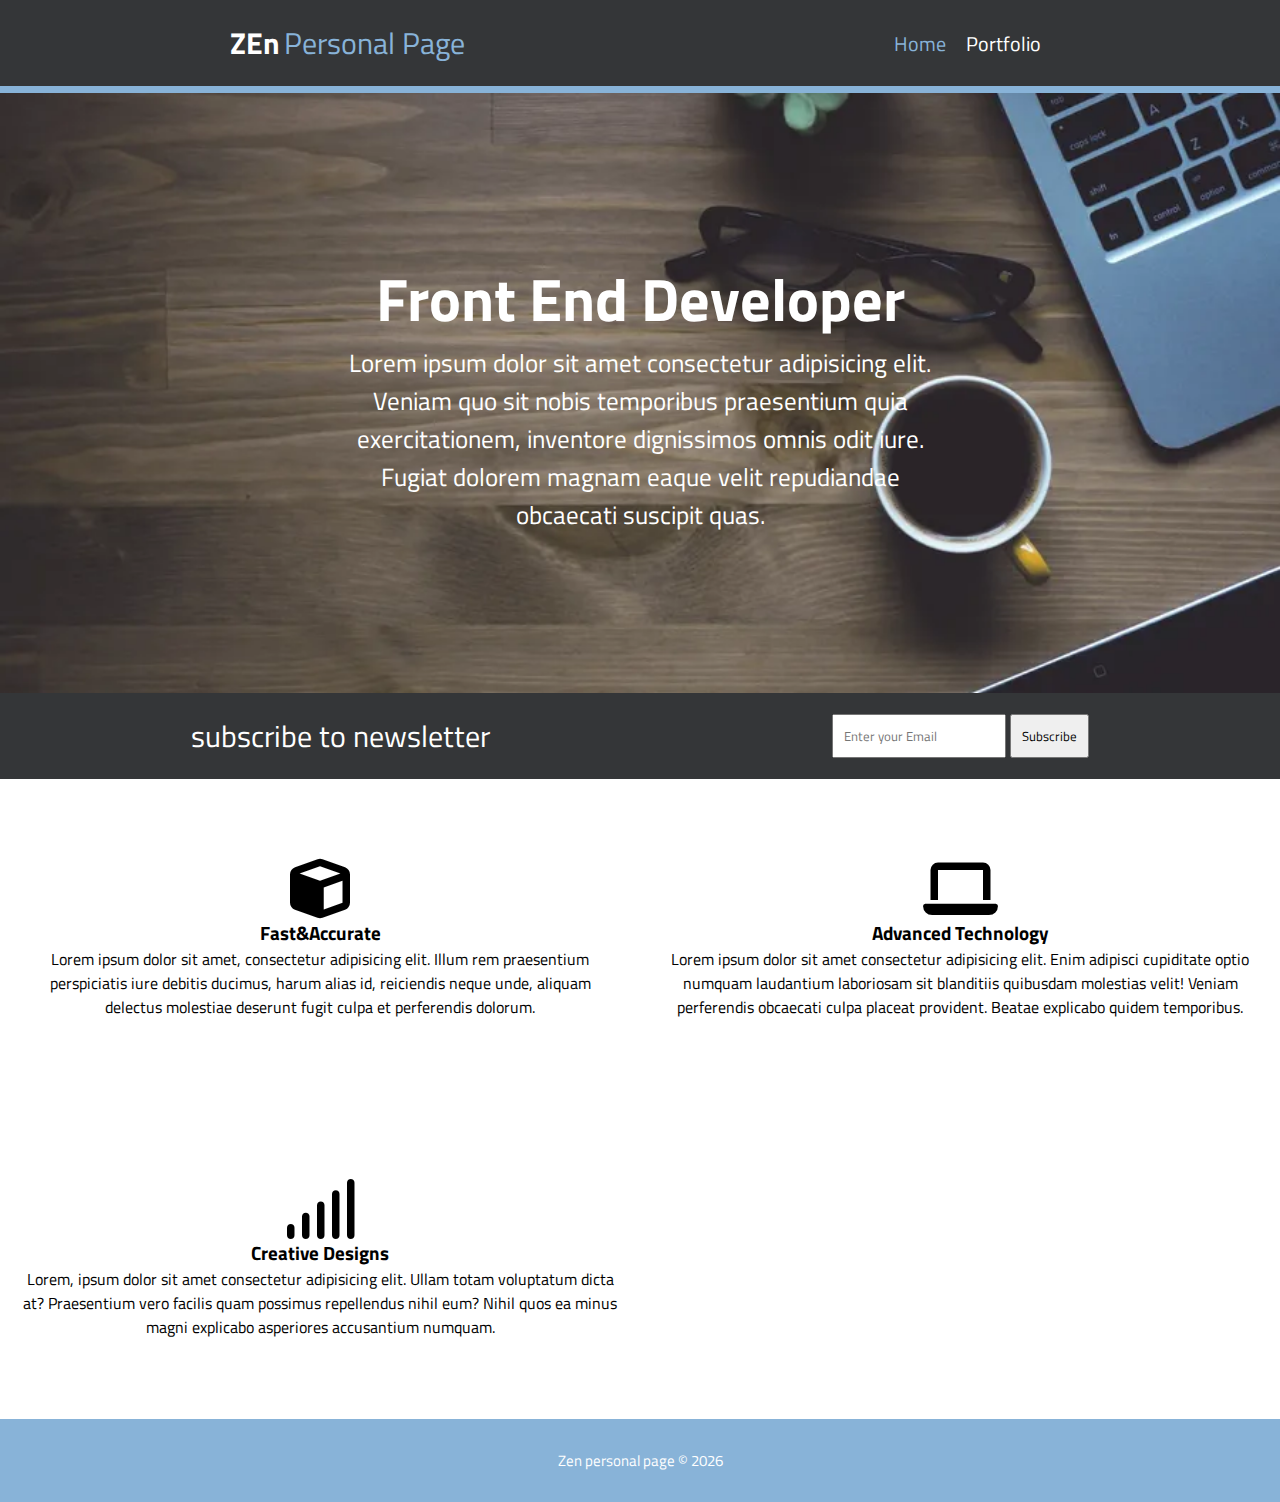
<file: index.html>
<!DOCTYPE html>
<html>
  <head>
    <meta charset="utf-8" />
    <meta name="description" content="Zen personal site" />
    <meta name="author" content="Zen" />
    <meta name="viewport" content="width=device-width, initial-scale=1.0" />
    <link rel="stylesheet" href="./css/main.css" />
    <link
      rel="stylesheet"
      href="https://cdnjs.cloudflare.com/ajax/libs/font-awesome/6.5.2/css/all.min.css"
    />
    <link rel="preconnect" href="https://fonts.googleapis.com" />
    <link rel="preconnect" href="https://fonts.gstatic.com" crossorigin />
    <link
      href="https://fonts.googleapis.com/css2?family=Titillium+Web:ital,wght@0,200;0,300;0,400;0,600;0,700;0,900;1,200;1,300;1,400;1,600;1,700&display=swap"
      rel="stylesheet"
    />
    <title>Personal site</title>
  </head>
  <body>
    <main>
      <section id="header">
        <div class="branding">
          <span class="name">ZEn</span>
          <span class="highlited">Personal Page</span>
        </div>
        <nav>
          <ul>
            <li><a class="current" href="index.html">Home</a></li>
            <li><a href="portfolio.html">Portfolio</a></li>
          </ul>
        </nav>
      </section>
      <section id="showcase">
        <h1>Front End Developer</h1>
        <p>
          Lorem ipsum dolor sit amet consectetur adipisicing elit. Veniam quo
          sit nobis temporibus praesentium quia exercitationem, inventore
          dignissimos omnis odit iure. Fugiat dolorem magnam eaque velit
          repudiandae obcaecati suscipit quas.
        </p>
      </section>
      <section id="newsletter">
        <p>subscribe to newsletter</p>
        <div>
          <input type="email" placeholder="Enter your Email" />
          <button>Subscribe</button>
        </div>
      </section>
      <section id="boxes">
        <div class="box">
          <i class="fa-solid fa-cube"></i>
          <h3>Fast&Accurate</h3>
          <p>
            Lorem ipsum dolor sit amet, consectetur adipisicing elit. Illum rem
            praesentium perspiciatis iure debitis ducimus, harum alias id,
            reiciendis neque unde, aliquam delectus molestiae deserunt fugit
            culpa et perferendis dolorum.
          </p>
        </div>
        <div class="box">
          <i class="fa-solid fa-laptop"></i>
          <h3>Advanced Technology</h3>
          <p>
            Lorem ipsum dolor sit amet consectetur adipisicing elit. Enim
            adipisci cupiditate optio numquam laudantium laboriosam sit
            blanditiis quibusdam molestias velit! Veniam perferendis obcaecati
            culpa placeat provident. Beatae explicabo quidem temporibus.
          </p>
        </div>
        <div class="box">
          <i class="fa-solid fa-signal"></i>
          <h3>Creative Designs</h3>
          <p>
            Lorem, ipsum dolor sit amet consectetur adipisicing elit. Ullam
            totam voluptatum dicta at? Praesentium vero facilis quam possimus
            repellendus nihil eum? Nihil quos ea minus magni explicabo
            asperiores accusantium numquam.
          </p>
        </div>
      </section>
      <section id="footer">
        <p>Zen personal page &copy; <span class="currentYear">0</span></p>
      </section>
    </main>
    <script src="https://cdnjs.cloudflare.com/ajax/libs/jquery/3.7.1/jquery.min.js"></script>
    <script src="./js/script.js"></script>
  </body>
</html>
</file>
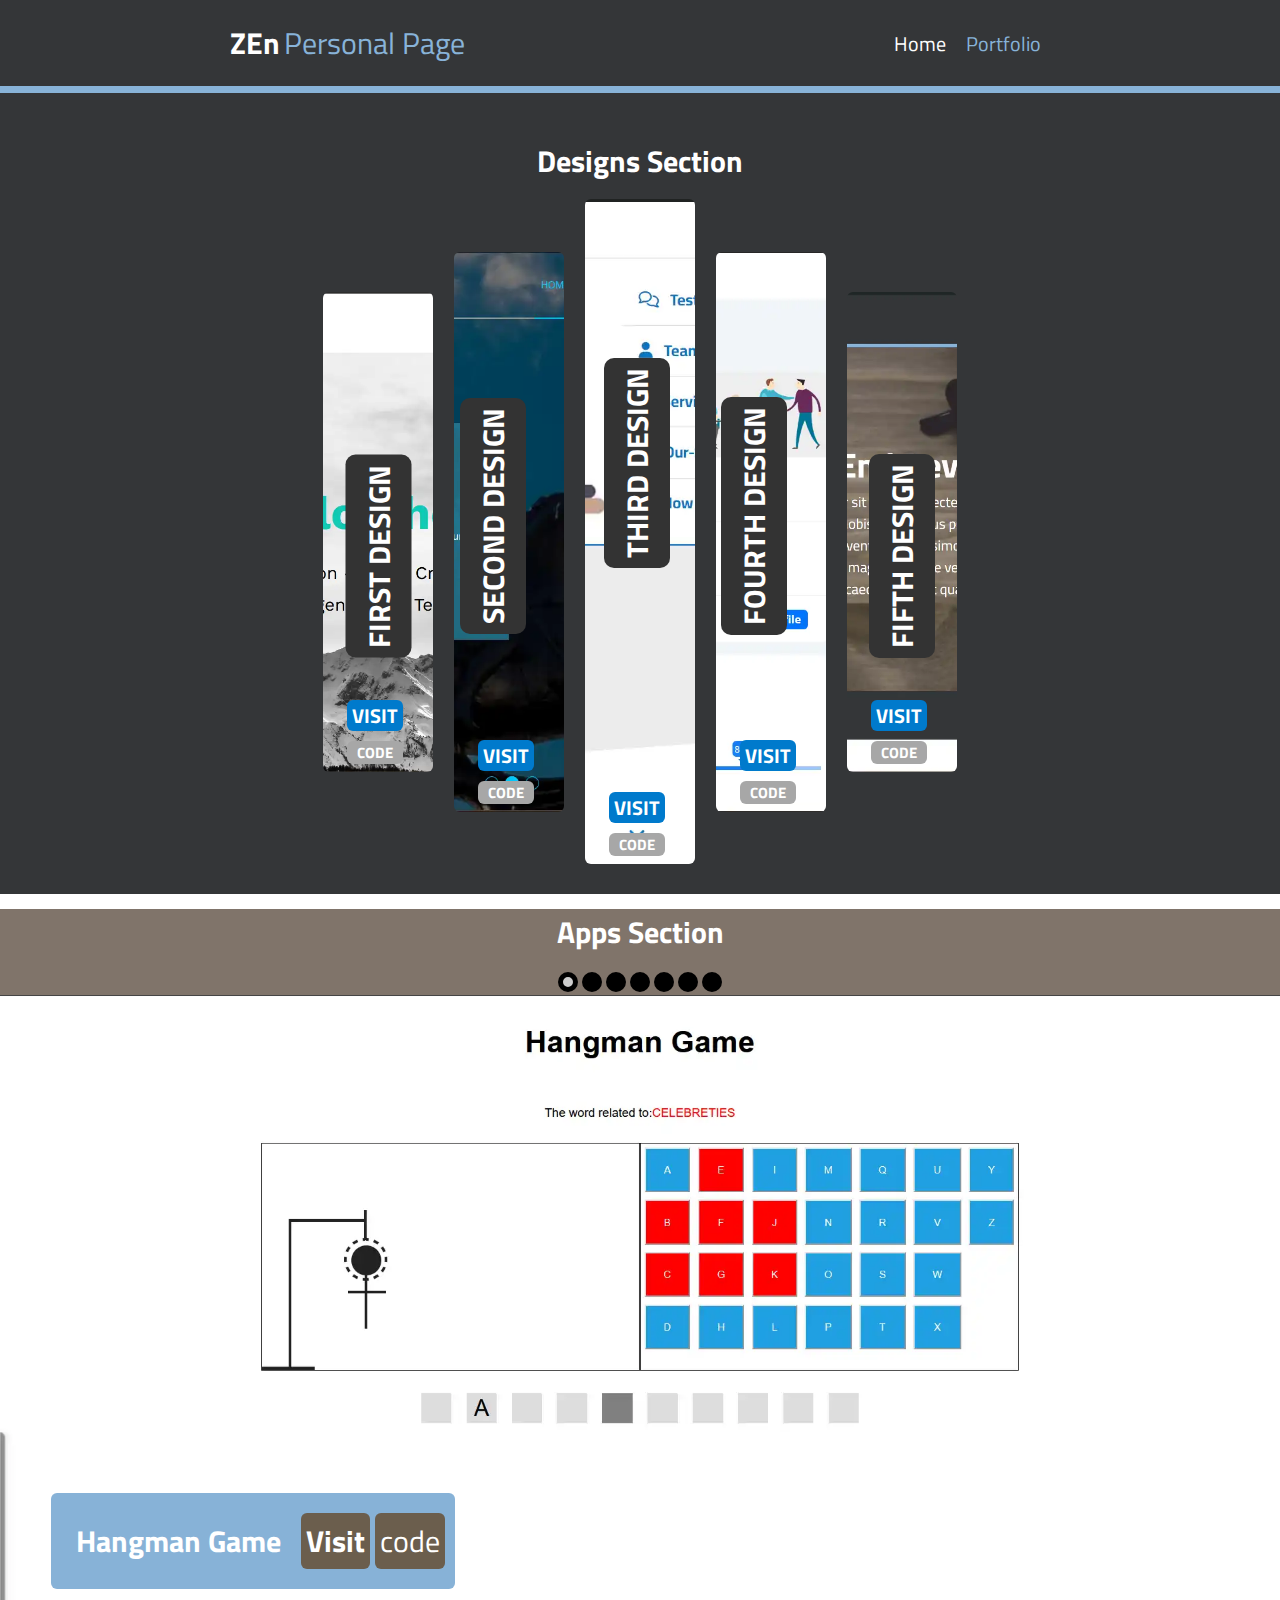
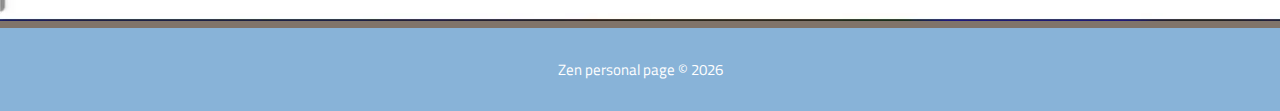
<file: portfolio.html>
<!DOCTYPE html>
<html>
  <head>
    <meta charset="utf-8" />
    <meta name="description" content="Zen personal site" />
    <meta name="author" content="Zen" />
    <meta name="viewport" content="width=device-width, initial-scale=1.0" />
    <link rel="stylesheet" href="./css/main.css" />
    <link rel="stylesheet" href="./css/slider.css">
    <link
      rel="stylesheet"
      href="https://cdnjs.cloudflare.com/ajax/libs/font-awesome/6.5.2/css/all.min.css"
    />
    <link rel="preconnect" href="https://fonts.googleapis.com" />
    <link rel="preconnect" href="https://fonts.gstatic.com" crossorigin />
    <link
      href="https://fonts.googleapis.com/css2?family=Titillium+Web:ital,wght@0,200;0,300;0,400;0,600;0,700;0,900;1,200;1,300;1,400;1,600;1,700&display=swap"
      rel="stylesheet"
    />
    <title>Personal site</title>
  </head>
  <body>
    <main>
      <section id="header">
        <div class="branding">
          <span class="name">ZEn</span>
          <span class="highlited">Personal Page</span>
        </div>
        <nav>
          <ul>
            <li><a  href="index.html">Home</a></li>
            <li><a class="current" href="portfolio.html">Portfolio</a></li>
          </ul>
        </nav>
      </section>
      <section class="slider-container">
        <h1>Designs Section</h1>
        <div class="slider-images">
          <div class="slider-img">
            <img src="./img/site1.webp" alt="">
            <h1>First Design</h1>
            <div class="details">
              <h2><a href="https://zenaldiry.github.io/Html_and_Css_Second_Project/">Visit</a></h2>
              <p><a href="https://github.com/Zenaldiry/Html_and_Css_First_Project">Code</a></p>
            </div>
          </div>
          <div class="slider-img">
            <img src="./img/site2.webp" alt="">
            <h1>Second Design</h1>
            <div class="details">
              <h2><a href="https://zenaldiry.github.io/Html_and_Css_First_Project/">Visit</a></h2>
              <p><a href="https://github.com/Zenaldiry/Html_and_Css_Second_Project">Code</a></p>
            </div>
          </div>
          <div class="slider-img " >
            <img src="./img/site3.webp" alt="">
            <h1>Third Design</h1>
            <div class="details">
              <h2><a href="https://zenaldiry.github.io/Html_and_Css_third_project/">Visit</a></h2>
              <p><a href="https://github.com/Zenaldiry/Html_and_Css_third_project">Code</a></p>
            </div>
          </div>
          <div class="slider-img">
            <img src="./img/site4.webp" alt="">
            <h1>Fourth Design</h1>
            <div class="details">
              <h2><a href="https://zenaldiry.github.io/Dashboard-Template-4/">Visit</a></h2>
              <p><a href="https://github.com/Zenaldiry/Dashboard-Template-4">Code</a></p>
            </div>
          </div>
          <div class="slider-img">
            <img src="./img/site5.webp" alt="">
            <h1>Fifth Design</h1>
            <div class="details">
              <h2><a href="https://zenaldiry.github.io/Html_and_Css_First_Project/">Visit</a></h2>
              <p><a href="https://github.com/Zenaldiry/Html_and_Css_First_Project">Code</a></p>
            </div>
          </div>
        </div>
      </section>
      <section class="apps">
        <h1>Apps Section</h1>
        <nav class="circle">
          <ul>
            <li class="link activeLi" id="1"></li>
            <li class="link" id="2"></li>
            <li class="link" id="3"></li>
            <li class="link" id="4"></li>
            <li class="link" id="5"></li>
            <li class="link" id="6"></li>
            <li class="link" id="7"></li>
          </ul>
        </nav>
        <div class="appsSlider">
          <div class="slider">
            <img src="./img/app1.webp" alt="">
            <div class="det">
              <h1>Hangman Game</h1>
              <h3><a href="https://zenaldiry.github.io/Hangman-Game/">Visit</a></h3>
              <p><a href="https://github.com/Zenaldiry/Hangman-Game">code</a></p>
            </div>
          </div>
          <div class="slider">
            <img src="./img/app2.webp" alt="">
            <div class="det">
              <h1>Guess the Word Game</h1>
              <h3><a href="https://zenaldiry.github.io/GuessTheWord/">Visit</a></h3>
              <p><a href="https://github.com/Zenaldiry/GuessTheWord">code</a></p>
            </div>
          </div>
          <div class="slider">
            <img src="./img/app3.webp" alt="">
            <div class="det">
              <h1>Quiz App</h1>
              <h3><a href="https://zenaldiry.github.io/Quiz_App/">Visit</a></h3>
              <p><a href="https://github.com/Zenaldiry/Quiz_App">code</a></p>
            </div>
          </div>
          <div class="slider">
            <img src="./img/app4.webp" alt="">
            <div class="det">
              <h1>Roman Numeral Converter</h1>
              <h3><a href="https://zenaldiry.github.io/Roman-Numeral-Converter/">Visit</a></h3>
              <p><a href="https://github.com/Zenaldiry/Roman-Numeral-Converter">code</a></p>
            </div>
          </div>
          <div class="slider">
            <img src="./img/app5.webp" alt="">
            <div class="det">
              <h1>Phone Number Validator</h1>
              <h3><a href="https://zenaldiry.github.io/Phone-number-validator/">Visit</a></h3>
              <p><a href="https://github.com/Zenaldiry/Phone-number-validator">code</a></p>
            </div>
          </div>
          <div class="slider">
            <img src="./img/app6.webp" alt="">
            <div class="det">
              <h1>Cash Register</h1>
              <h3><a href="https://zenaldiry.github.io/Cash-Register-project/">Visit</a></h3>
              <p><a href="https://github.com/Zenaldiry/Cash-Register-project">code</a></p>
            </div>
          </div>
          <div class="slider">
            <img src="./img/app7.webp" alt="">
            <div class="det">
              <h1>Pokemon Search App</h1>
              <h3><a href="https://zenaldiry.github.io/Pokemon-App/">Visit</a></h3>
              <p><a href="https://github.com/Zenaldiry/Pokemon-App">code</a></p>
            </div>
          </div>
        </div>
      </section>
      <section id="footer">
        <p>Zen personal page &copy; <span class="currentYear">0</span></p>
    </main>
    <script src="https://cdnjs.cloudflare.com/ajax/libs/jquery/3.7.1/jquery.min.js"></script>
    <script src="./js/script.js"></script>
    <script src="./js/slider.js">
    </script>
    <script>
    </script>
  </body>
</html>
</file>
<file: css/main.css>
* {
  font-family: "Titillium Web", sans-serif;
  list-style: none;
  margin: 0;
  padding: 0;
  -webkit-box-sizing: border-box;
  -moz-box-sizing: border-box;
  box-sizing: border-box;
}
body {
  margin: 0;
  padding: 0;
}
main {
  width: 100%;
  overflow: hidden;
}
#header {
  display: flex;
  flex-wrap: wrap;
  justify-content: space-around;
  padding: 20px;
  background-color: #343638;
  border-bottom: #88b3d8 solid 7px;
  .branding {
    .name {
      font-size: 30px;
      font-weight: 700;
      color: white;
    }
    .highlited {
      color: #88b3d8;
      font-size: 30px;
      font-weight: 500;
    }
  }
  nav {
    margin: 0 10px;
    display: flex;
    align-items: center;
    ul {
      display: flex;
      gap: 20px;
      li {
        a {
          color: white;
          text-decoration: none;
          font-size: 20px;
        }
        .current {
          color: #88b3d8;
        }
      }
    }
  }
}
#showcase {
  min-height: 600px;
  background: url(../img/dark-workspace-blogging-backdrop-acqoss4ry3i7ijyl.webp)
    no-repeat center;
  background-size: cover;
  display: flex;
  flex-direction: column;
  align-items: center;
  justify-content: center;
  color: white;
  h1 {
    font-size: 60px;
    text-align: center;
  }
  p {
    font-size: 25px;
    text-align: center;
    max-width: 600px;
  }
}
#newsletter {
  background-color: #343638;
  display: flex;
  flex-wrap: wrap;
  justify-content: space-around;
  align-items: center;
  padding: 20px;
  p {
    color: white;
    font-size: 30px;
    text-align: center;
  }
  div {
    input {
      padding: 10px;
    }
    button {
      padding: 10px;
    }
  }
}
#boxes {
  display: grid;
  background-color: white;
  grid-template-columns: repeat(auto-fill, minmax(430px, 1fr));
  .box {
    text-align: center;
    padding: 80px 0;
    i {
      font-size: 60px;
    }
    h3 {
    }
    p {
      padding: 0 20px;
      width: 100%;
    }
  }
}
#footer {
  text-align: center;
  padding: 30px;
  align-items: center;
  background-color: #88b3d8;
  p {
    font-size: 15px;
    color: white;
  }
}
</file>
<file: css/slider.css>
* {
  a {
    text-decoration: none;
  }
}
.slider-container {
  padding: 30px;
  width: 100%;
  height: 120%;
  display: flex;
  flex-direction: column;
  align-items: center;
  justify-content: center;
  background-color: #343638;
  h1 {
    font-size: 30px;
    margin: 15px;
    color: white;
  }
}
.slider-images {
  display: flex;
  align-items: center;
  gap: 21px;
  .slider-img {
    width: 110px;
    border-radius: 6px;
    cursor: pointer;
    position: relative;
    transition: 0.7s ease;
    &:first-child,
    &:last-child {
      height: 480px;
    }
    &:nth-child(2),
    &:nth-child(4) {
      height: 560px;
    }
    &:nth-child(3) {
      height: 665px;
    }
    h1 {
      font-size: 30px;
      font-weight: 700;
      text-align: left;
      text-transform: uppercase;
      white-space: nowrap;
      width: fit-content;
      transform: rotate(270deg);
      transition: 0.7s ease;
      background-color: #333333;
      color: white;
      padding: 10px;
      border-radius: 10px;
      position: absolute;
      top: 216px;
      right: -56%;
    }
    .details {
      position: absolute;
      bottom: 8px;
      left: 22%;
      flex-direction: column;
      display: flex;
      gap: 10px;
      h2 {
        font-size: 20px;
        font-weight: 700;
        text-align: left;
        text-transform: uppercase;
        transition: 0.7s ease;
        background-color: #007acc;
        border-radius: 6px;
        a {
          color: white;
          padding: 5px;
        }
      }
      p {
        font-size: 15px;
        font-weight: 700;
        text-transform: uppercase;
        transition: 0.7s ease;
        background-color: rgb(167, 167, 167);
        border-radius: 6px;
        text-align: center;
        a {
          color: white;
          padding: 5px;
        }
      }
    }
    &.active {
      width: 800px !important;
      height: 750px !important;
      h1 {
        display: none;
      }
      .details {
        display: flex;
        flex-direction: row;
        gap: 5px;
        left: 42%;
        bottom: 80px;
        p,
        h2 {
          display: block;
        }
      }
      img {
        object-fit: contain;
      }
    }
  }
  img {
    width: 100%;
    height: 100%;
    object-fit: cover;
    border-radius: 6px;
    position: relative;
  }
}

.apps {
  background-color: #80746a;
  .circle {
    display: flex;
    justify-content: center;
    align-items: center;
    ul {
      list-style: none;
      display: flex;
      li {
        width: 20px;
        height: 20px;
        border: black 5px solid;
        background-color: black;
        border-radius: 50%;
        margin: 2px;
        cursor: pointer;
        &.activeLi {
          background-color: rgb(205, 205, 205) !important;
        }
      }
    }
  }
  h1 {
    color: white;
    text-align: center;
    font-size: 30px;
    margin: 15px;
  }
  .appsSlider {
    width: 700%;
    display: flex;
    justify-content: center;
    align-items: center;
    position: relative;
    transition: transform 1s ease;
    .slider {
      width: 14.3%;
      position: relative;
      transition: 1s ease;
      left: 0;
      img {
        object-fit: cover;
        transition: 1s ease;
        width: 100%;
      }
      .det {
        padding: 10px;
        background-color: #87b2d7;
        position: absolute;
        text-align: center;
        left: 4%;
        bottom: 6%;
        display: flex;
        align-items: center;
        gap: 5px;
        border-radius: 6px;
        h1 {
          font-size: 30px;
          color: white;
        }
        h3,
        p {
          background-color: #6b5e4d;
          padding: 5px;
          font-size: 30px;
          border-radius: 6px;
        }
        a {
          color: white;
        }
      }
    }
  }
}
/* Media query for mobile devices */
@media (max-width: 992px) {
  .slider-images {
    flex-direction: column;
    .slider-img {
      height: 150px !important;
      width: 100%;
      h1 {
        font-size: 15px;
        transform: rotate(0deg);
        top: 0;
        left: 0;
      }
      .details {
        display: flex;
        flex-direction: row;
        align-items: center;
        left: 50%;
        transform: translateX(-50%);
        bottom: 0px;
        p,
        h2 {
          display: block;
          text-align: center;
          a {
            padding: 5px;
            text-align: center;
          }
        }
      }
      &.active {
        width: 100% !important;
        height: 400px !important;
        h1 {
          display: none;
        }
        .details {
          display: flex;
          flex-direction: row;
          gap: 5px;
          left: 50%;
          transform: translateX(-50%);
          bottom: 80px;
        }
      }
    }
  }
  .apps {
    .appsSlider {
      .slider {
        .det {
          padding: 5px;
          h1 {
            font-size: 10px;
            margin: 5px;
          }
          h3,
          p {
            font-size: 10px;
          }
        }
      }
    }
  }
}
</file>
